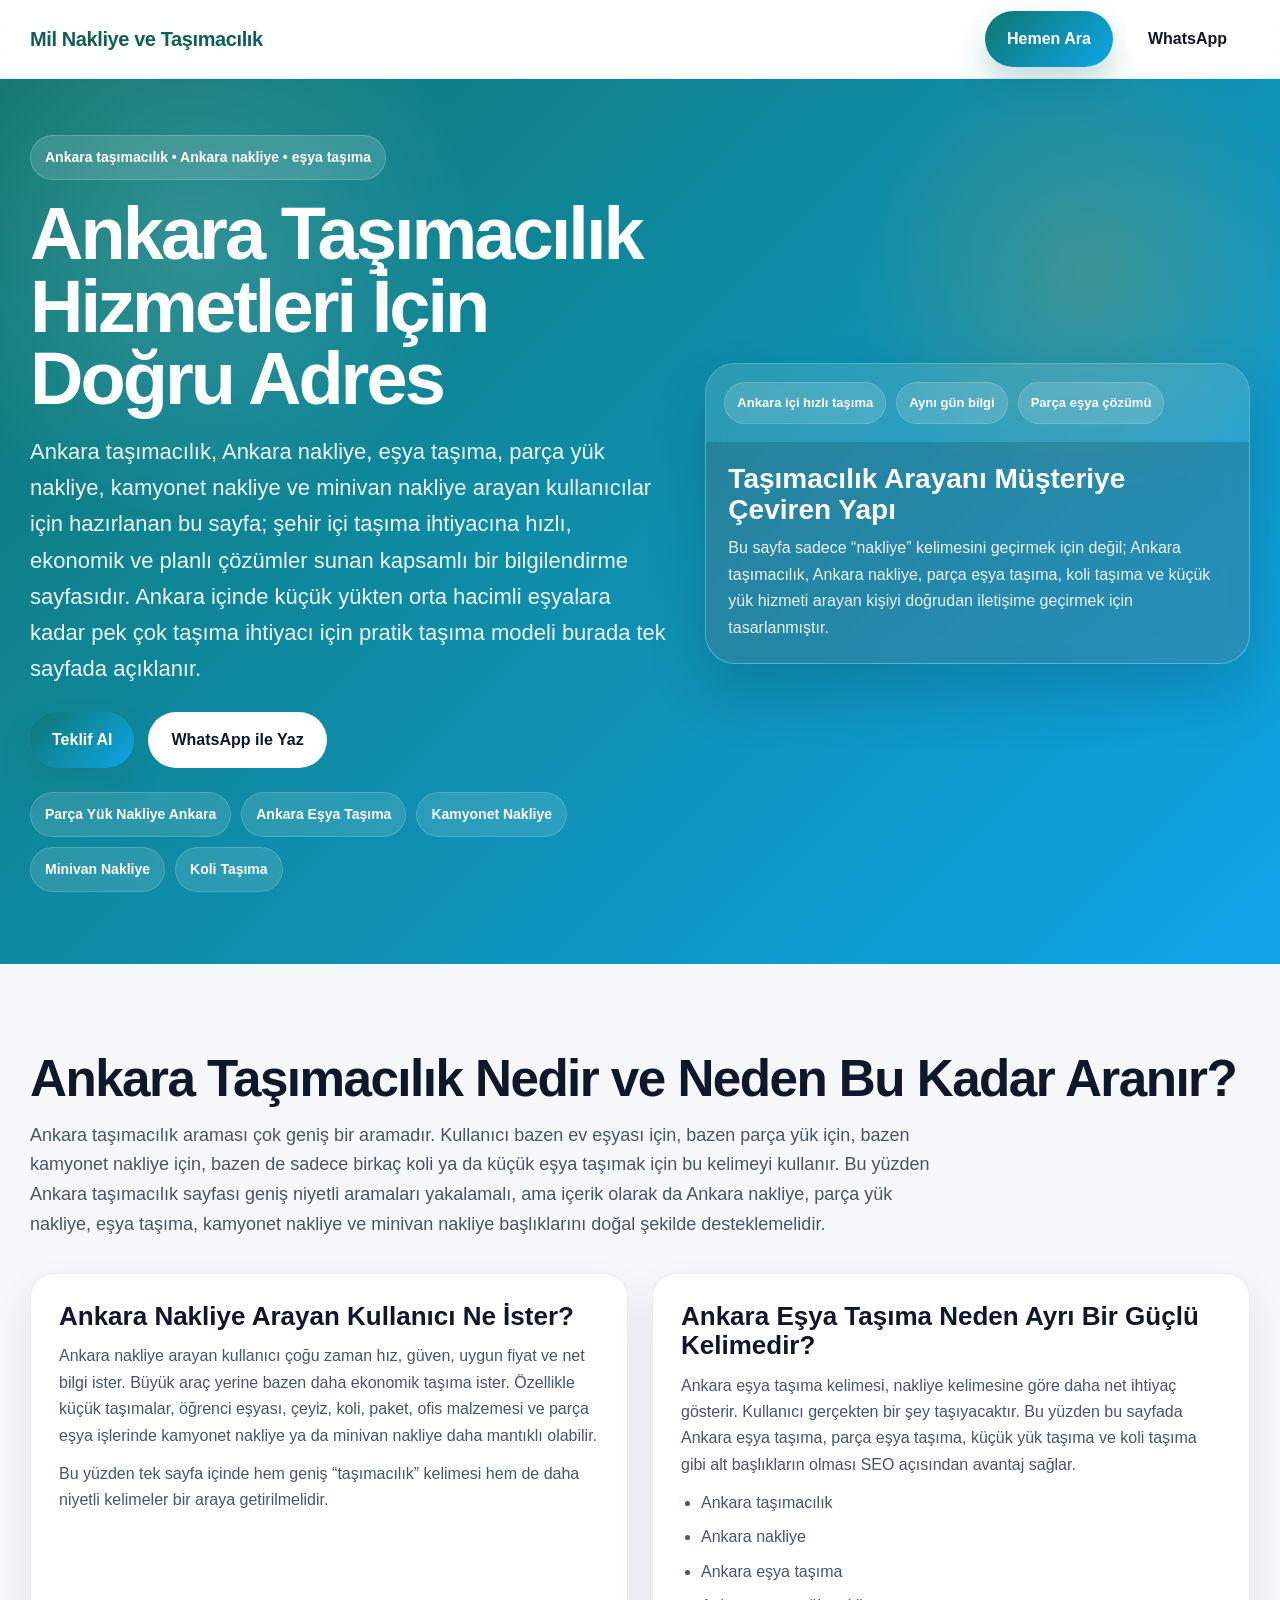
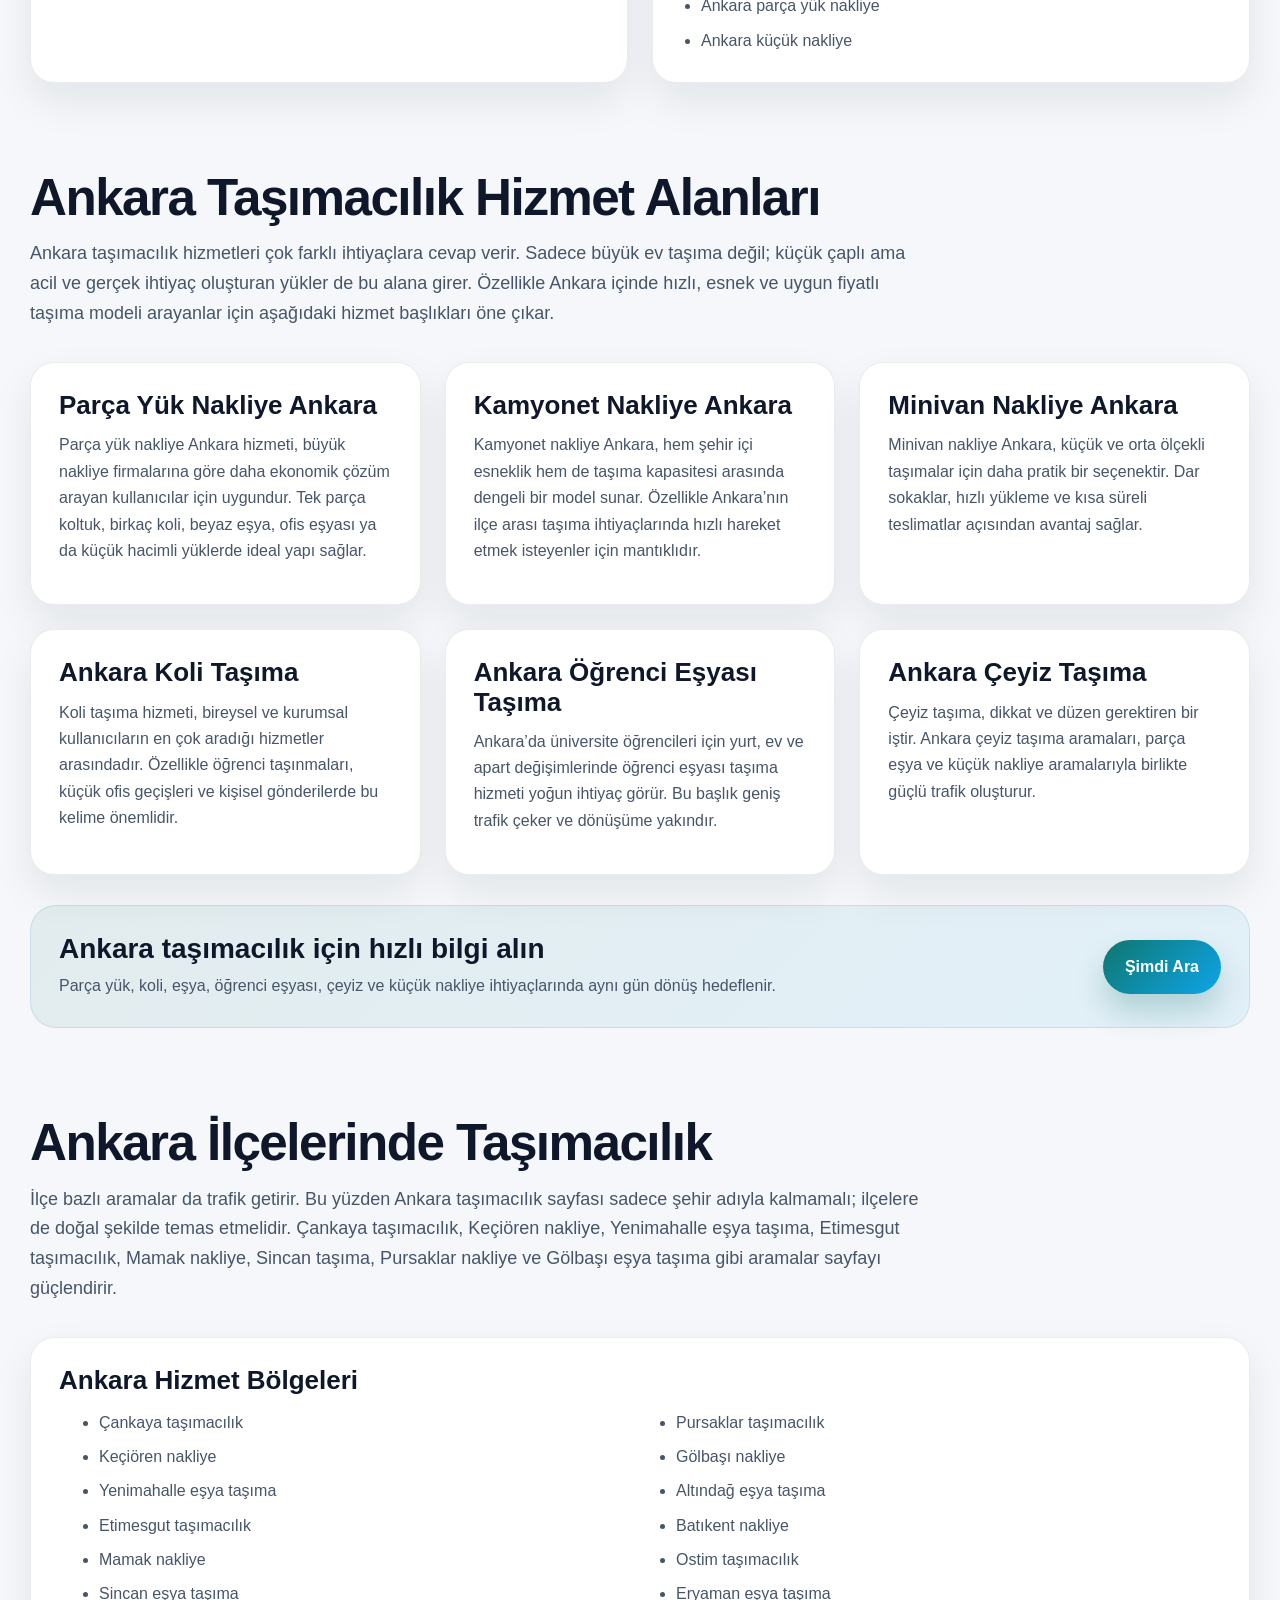
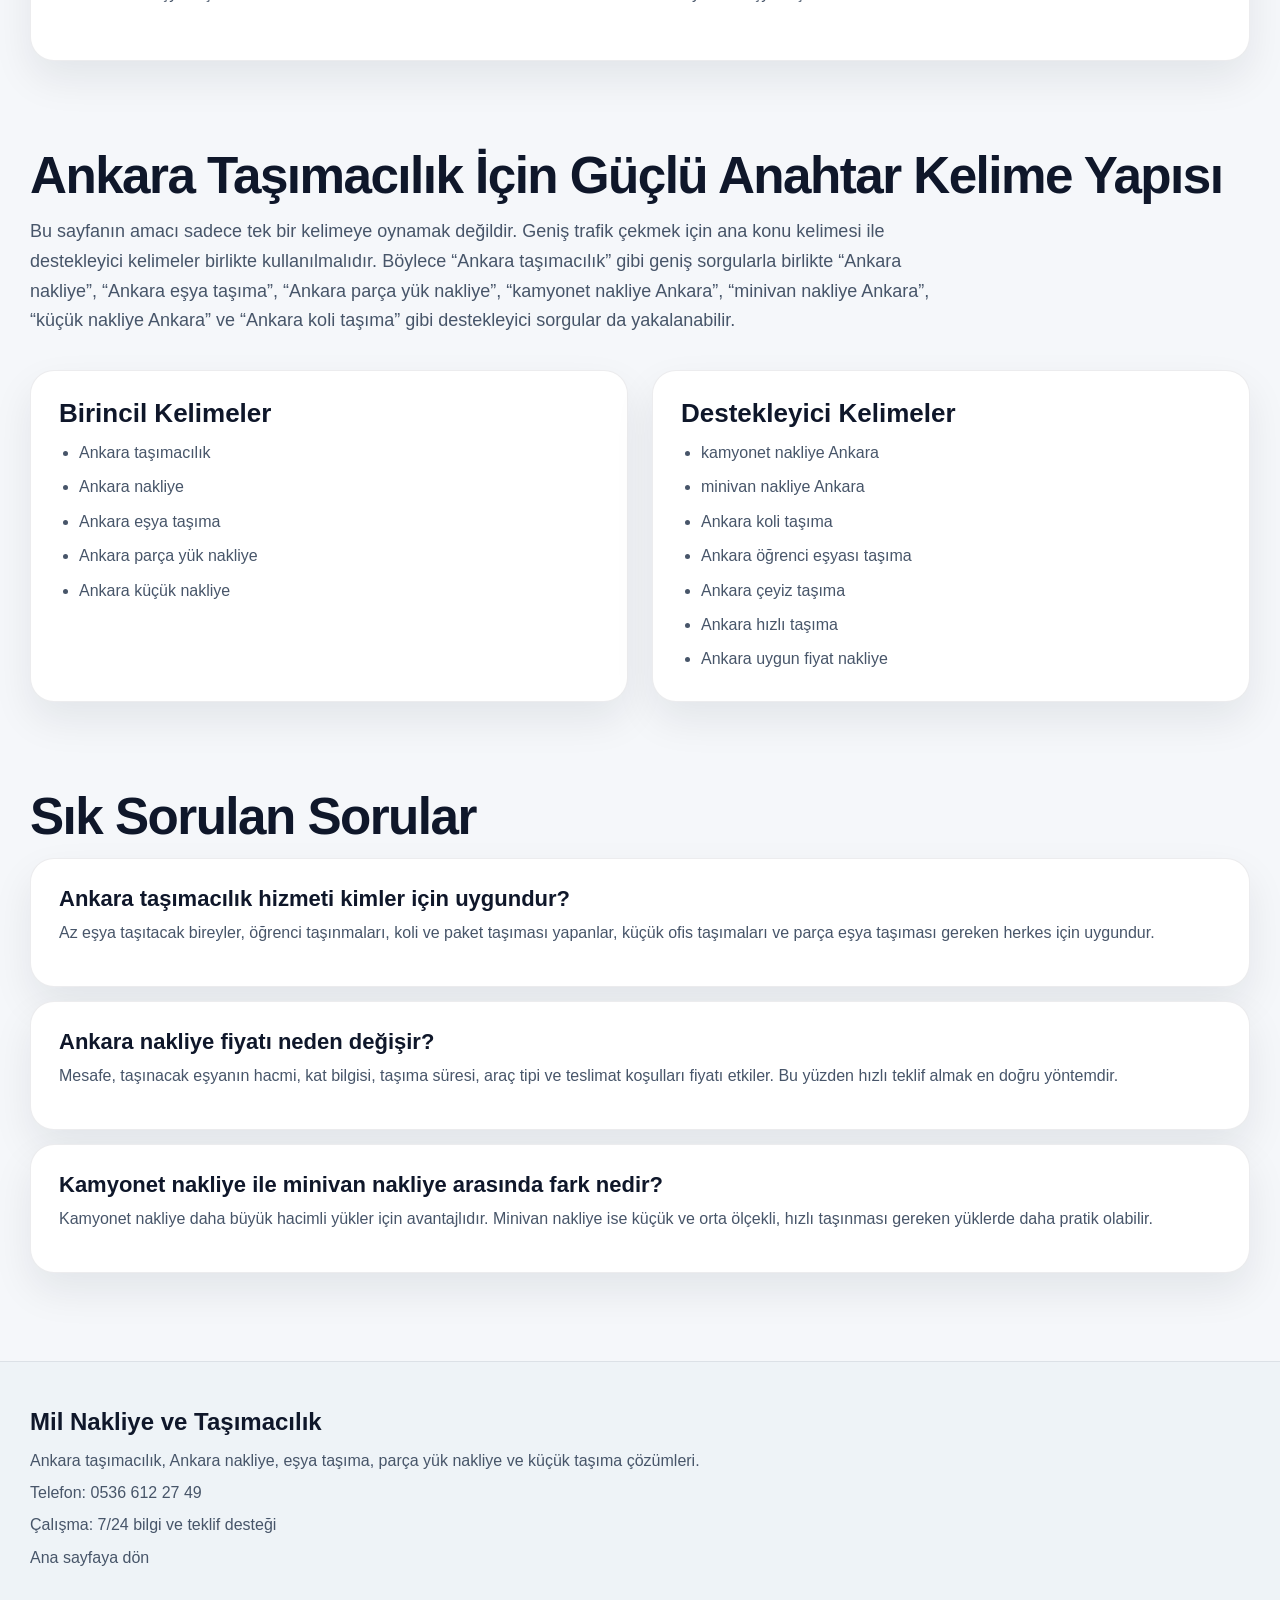
<file: ankara-tasimacilik.html>
<!DOCTYPE html>
<html lang="tr">
<head>
  <meta charset="UTF-8" />
  <meta name="viewport" content="width=device-width, initial-scale=1.0" />
  <meta name="theme-color" content="#0f766e" />

  <title>Ankara Taşımacılık | Ankara Nakliye | Eşya Taşıma | Mil Nakliye ve Taşımacılık</title>
  <meta name="description" content="Ankara taşımacılık, Ankara nakliye, parça eşya taşıma, kamyonet nakliye, minivan nakliye, koli taşıma ve küçük yük taşıma hizmetleri. Ankara içinde hızlı, ekonomik ve planlı taşımacılık çözümleri." />
  <meta name="robots" content="index, follow, max-image-preview:large, max-snippet:-1, max-video-preview:-1" />
  <link rel="canonical" href="https://milnakliyeankara.com/ankara-tasimacilik.html" />

  <meta property="og:locale" content="tr_TR" />
  <meta property="og:type" content="website" />
  <meta property="og:title" content="Ankara Taşımacılık | Ankara Nakliye | Mil Nakliye ve Taşımacılık" />
  <meta property="og:description" content="Ankara taşımacılık ve nakliye ihtiyaçları için parça yük, eşya taşıma, kamyonet nakliye ve minivan nakliye çözümleri." />
  <meta property="og:url" content="https://milnakliyeankara.com/ankara-tasimacilik.html" />
  <meta property="og:site_name" content="Mil Nakliye ve Taşımacılık" />

  <meta name="twitter:card" content="summary_large_image" />
  <meta name="twitter:title" content="Ankara Taşımacılık | Ankara Nakliye" />
  <meta name="twitter:description" content="Ankara içinde taşımacılık ve nakliye hizmetleri. Parça yük, eşya taşıma, koli taşıma ve hızlı teklif." />

  <link rel="icon" href="favicon.ico" sizes="any" />
  <link rel="shortcut icon" href="favicon.ico" />

  <style>
    :root {
      --primary: #0f766e;
      --primary-dark: #115e59;
      --accent: #0ea5e9;
      --bg: #f5f7fa;
      --surface: #ffffff;
      --text: #0f172a;
      --muted: #475569;
      --line: rgba(15, 23, 42, 0.08);
      --shadow: 0 18px 40px rgba(15, 23, 42, 0.08);
      --radius: 24px;
      --container: 1220px;
    }

    * {
      box-sizing: border-box;
    }

    html {
      scroll-behavior: smooth;
    }

    body {
      margin: 0;
      font-family: Arial, Helvetica, sans-serif;
      color: var(--text);
      background: var(--bg);
      line-height: 1.65;
      overflow-x: hidden;
    }

    img {
      max-width: 100%;
      display: block;
    }

    a {
      text-decoration: none;
      color: inherit;
    }

    .container {
      width: min(100% - 32px, var(--container));
      margin: 0 auto;
    }

    .btn {
      display: inline-flex;
      align-items: center;
      justify-content: center;
      min-height: 54px;
      padding: 14px 22px;
      border-radius: 999px;
      font-weight: 700;
      transition: .25s ease;
    }

    .btn:hover {
      transform: translateY(-2px);
    }

    .btn-primary {
      background: linear-gradient(135deg, var(--primary), var(--accent));
      color: #fff;
      box-shadow: 0 18px 30px rgba(15, 118, 110, 0.24);
    }

    .btn-secondary {
      background: #fff;
      border: 1px solid rgba(255,255,255,0.25);
      color: var(--text);
    }

    .site-header {
      position: sticky;
      top: 0;
      z-index: 1000;
      background: rgba(255,255,255,.9);
      backdrop-filter: blur(16px);
      border-bottom: 1px solid var(--line);
    }

    .header-inner {
      min-height: 78px;
      display: flex;
      align-items: center;
      justify-content: space-between;
      gap: 16px;
    }

    .brand {
      font-size: 20px;
      font-weight: 800;
      color: var(--primary-dark);
      letter-spacing: -.02em;
    }

    .top-actions {
      display: flex;
      gap: 12px;
      flex-wrap: wrap;
    }

    .hero {
      position: relative;
      overflow: hidden;
      background: linear-gradient(135deg, #0f766e 0%, #0ea5e9 100%);
      color: #fff;
    }

    .hero::before {
      content: "";
      position: absolute;
      inset: 0;
      background:
        radial-gradient(circle at 15% 18%, rgba(255,255,255,.14), transparent 22%),
        radial-gradient(circle at 85% 22%, rgba(245,158,11,.20), transparent 18%);
      pointer-events: none;
    }

    .hero-layout {
      position: relative;
      z-index: 1;
      display: grid;
      grid-template-columns: 1.08fr .92fr;
      gap: 36px;
      align-items: center;
      min-height: calc(100vh - 78px);
      padding: 56px 0 72px;
    }

    .hero-copy h1 {
      margin: 0 0 18px;
      font-size: clamp(38px, 6vw, 74px);
      line-height: .98;
      letter-spacing: -.04em;
      font-weight: 900;
      max-width: 820px;
    }

    .hero-copy p {
      margin: 0 0 24px;
      font-size: clamp(18px, 2vw, 22px);
      color: rgba(255,255,255,.92);
      max-width: 760px;
    }

    .eyebrow {
      display: inline-block;
      padding: 10px 14px;
      border-radius: 999px;
      background: rgba(255,255,255,.14);
      border: 1px solid rgba(255,255,255,.18);
      font-size: 14px;
      font-weight: 700;
      margin-bottom: 18px;
    }

    .hero-actions {
      display: flex;
      gap: 14px;
      flex-wrap: wrap;
      margin-bottom: 24px;
    }

    .hero-tags {
      display: flex;
      flex-wrap: wrap;
      gap: 10px;
    }

    .tag {
      padding: 10px 14px;
      border-radius: 999px;
      background: rgba(255,255,255,.12);
      border: 1px solid rgba(255,255,255,.16);
      font-size: 14px;
      font-weight: 700;
    }

    .hero-card {
      background: rgba(255,255,255,.12);
      border: 1px solid rgba(255,255,255,.18);
      border-radius: 30px;
      overflow: hidden;
      box-shadow: 0 30px 60px rgba(0,0,0,.15);
      backdrop-filter: blur(12px);
    }

    .hero-card-top {
      padding: 18px;
      display: flex;
      gap: 10px;
      flex-wrap: wrap;
    }

    .hero-pill {
      padding: 9px 12px;
      border-radius: 999px;
      background: rgba(255,255,255,.14);
      border: 1px solid rgba(255,255,255,.16);
      font-size: 13px;
      font-weight: 700;
    }

    .hero-card-body {
      padding: 22px;
      background: rgba(15,23,42,.18);
    }

    .hero-card h2 {
      margin: 0 0 10px;
      font-size: 28px;
      line-height: 1.1;
    }

    .hero-card p {
      margin: 0;
      color: rgba(255,255,255,.9);
    }

    .section {
      padding: 88px 0;
    }

    .section-title {
      margin: 0 0 14px;
      font-size: clamp(30px, 4vw, 52px);
      line-height: 1.06;
      font-weight: 900;
      letter-spacing: -.03em;
    }

    .section-text {
      margin: 0;
      font-size: 18px;
      color: var(--muted);
      max-width: 900px;
    }

    .grid-2 {
      display: grid;
      grid-template-columns: 1fr 1fr;
      gap: 24px;
      margin-top: 34px;
    }

    .grid-3 {
      display: grid;
      grid-template-columns: repeat(3, 1fr);
      gap: 24px;
      margin-top: 34px;
    }

    .card {
      background: var(--surface);
      border: 1px solid var(--line);
      border-radius: var(--radius);
      box-shadow: var(--shadow);
      padding: 28px;
    }

    .card h3 {
      margin: 0 0 12px;
      font-size: 26px;
      line-height: 1.12;
    }

    .card p {
      margin: 0 0 12px;
      color: var(--muted);
    }

    .list {
      margin: 0;
      padding-left: 20px;
      color: var(--muted);
    }

    .list li + li {
      margin-top: 8px;
    }

    .districts {
      columns: 2;
      column-gap: 32px;
      margin-top: 14px;
      color: var(--muted);
    }

    .districts li {
      margin-bottom: 8px;
    }

    .cta-box {
      margin-top: 30px;
      padding: 28px;
      border-radius: 26px;
      background: linear-gradient(135deg, rgba(15,118,110,.08), rgba(14,165,233,.08));
      border: 1px solid rgba(15,118,110,.12);
      display: flex;
      align-items: center;
      justify-content: space-between;
      gap: 18px;
      flex-wrap: wrap;
    }

    .cta-box strong {
      display: block;
      font-size: 28px;
      line-height: 1.1;
      margin-bottom: 8px;
    }

    .cta-box p {
      margin: 0;
      color: var(--muted);
    }

    .faq-item + .faq-item {
      margin-top: 14px;
    }

    .faq-item h3 {
      margin-bottom: 8px;
      font-size: 22px;
    }

    .footer {
      padding: 40px 0 90px;
      border-top: 1px solid var(--line);
      background: #eef3f7;
    }

    .footer p {
      margin: 6px 0;
      color: var(--muted);
    }

    @media (max-width: 1100px) {
      .hero-layout,
      .grid-2,
      .grid-3 {
        grid-template-columns: 1fr;
      }

      .hero-layout {
        min-height: auto;
        padding: 44px 0 60px;
      }
    }

    @media (max-width: 700px) {
      .container {
        width: min(100% - 20px, var(--container));
      }

      .hero-actions,
      .top-actions,
      .cta-box {
        flex-direction: column;
        align-items: stretch;
      }

      .btn {
        width: 100%;
      }

      .districts {
        columns: 1;
      }

      .section {
        padding: 68px 0;
      }
    }
  </style>

  <script type="application/ld+json">
  {
    "@context":"https://schema.org",
    "@graph":[
      {
        "@type":"WebPage",
        "@id":"https://milnakliyeankara.com/ankara-tasimacilik.html#webpage",
        "url":"https://milnakliyeankara.com/ankara-tasimacilik.html",
        "name":"Ankara Taşımacılık | Ankara Nakliye | Mil Nakliye ve Taşımacılık",
        "description":"Ankara taşımacılık, Ankara nakliye, eşya taşıma, parça yük nakliye, kamyonet nakliye ve minivan nakliye hizmetleri hakkında kapsamlı bilgilendirme sayfası.",
        "inLanguage":"tr-TR"
      },
      {
        "@type":"LocalBusiness",
        "@id":"https://milnakliyeankara.com/#business",
        "name":"Mil Nakliye ve Taşımacılık",
        "url":"https://milnakliyeankara.com/",
        "telephone":"+905366122749",
        "address":{
          "@type":"PostalAddress",
          "addressLocality":"Ankara",
          "addressRegion":"Ankara",
          "addressCountry":"TR"
        },
        "areaServed":[
          {"@type":"City","name":"Ankara"},
          {"@type":"AdministrativeArea","name":"Çankaya"},
          {"@type":"AdministrativeArea","name":"Keçiören"},
          {"@type":"AdministrativeArea","name":"Yenimahalle"},
          {"@type":"AdministrativeArea","name":"Etimesgut"},
          {"@type":"AdministrativeArea","name":"Sincan"},
          {"@type":"AdministrativeArea","name":"Mamak"},
          {"@type":"AdministrativeArea","name":"Pursaklar"},
          {"@type":"AdministrativeArea","name":"Gölbaşı"},
          {"@type":"AdministrativeArea","name":"Altındağ"}
        ],
        "openingHoursSpecification":[
          {
            "@type":"OpeningHoursSpecification",
            "dayOfWeek":["Monday","Tuesday","Wednesday","Thursday","Friday","Saturday","Sunday"],
            "opens":"00:00",
            "closes":"23:59"
          }
        ]
      },
      {
        "@type":"FAQPage",
        "mainEntity":[
          {
            "@type":"Question",
            "name":"Ankara taşımacılık hizmeti hangi işler için uygundur?",
            "acceptedAnswer":{
              "@type":"Answer",
              "text":"Ankara taşımacılık hizmeti parça eşya taşıma, koli taşıma, öğrenci eşyası taşıma, küçük yük nakliyesi, çeyiz taşıma ve kamyonet ya da minivan ile hızlı teslimat ihtiyaçları için uygundur."
            }
          },
          {
            "@type":"Question",
            "name":"Ankara nakliye fiyatı nasıl belirlenir?",
            "acceptedAnswer":{
              "@type":"Answer",
              "text":"Ankara nakliye fiyatı mesafe, eşya miktarı, kat durumu, yükleme süresi, teslimat noktası ve araç tipi gibi unsurlara göre belirlenir."
            }
          },
          {
            "@type":"Question",
            "name":"Kamyonet nakliye mi minivan nakliye mi daha uygun olur?",
            "acceptedAnswer":{
              "@type":"Answer",
              "text":"Yük hacmine göre değişir. Küçük ve orta hacimli yüklerde minivan nakliye pratik olurken daha büyük hacimde kamyonet nakliye daha uygun olabilir."
            }
          }
        ]
      }
    ]
  }
  </script>
</head>
<body>

  <header class="site-header">
    <div class="container header-inner">
      <a href="/" class="brand">Mil Nakliye ve Taşımacılık</a>
      <div class="top-actions">
        <a href="tel:+905366122749" class="btn btn-primary">Hemen Ara</a>
        <a href="https://wa.me/905366122749?text=Ankara%20ta%C5%9F%C4%B1mac%C4%B1l%C4%B1k%20i%C3%A7in%20bilgi%20almak%20istiyorum" class="btn btn-secondary" target="_blank" rel="noopener">WhatsApp</a>
      </div>
    </div>
  </header>

  <main>
    <section class="hero">
      <div class="container hero-layout">
        <div class="hero-copy">
          <div class="eyebrow">Ankara taşımacılık • Ankara nakliye • eşya taşıma</div>
          <h1>Ankara Taşımacılık Hizmetleri İçin Doğru Adres</h1>
          <p>
            Ankara taşımacılık, Ankara nakliye, eşya taşıma, parça yük nakliye, kamyonet nakliye ve minivan nakliye arayan kullanıcılar için hazırlanan bu sayfa; şehir içi taşıma ihtiyacına hızlı, ekonomik ve planlı çözümler sunan kapsamlı bir bilgilendirme sayfasıdır. Ankara içinde küçük yükten orta hacimli eşyalara kadar pek çok taşıma ihtiyacı için pratik taşıma modeli burada tek sayfada açıklanır.
          </p>
          <div class="hero-actions">
            <a href="tel:+905366122749" class="btn btn-primary">Teklif Al</a>
            <a href="https://wa.me/905366122749?text=Ankara%20nakliye%20teklifi%20almak%20istiyorum" class="btn btn-secondary" target="_blank" rel="noopener">WhatsApp ile Yaz</a>
          </div>
          <div class="hero-tags">
            <span class="tag">Parça Yük Nakliye Ankara</span>
            <span class="tag">Ankara Eşya Taşıma</span>
            <span class="tag">Kamyonet Nakliye</span>
            <span class="tag">Minivan Nakliye</span>
            <span class="tag">Koli Taşıma</span>
          </div>
        </div>

        <aside class="hero-card">
          <div class="hero-card-top">
            <span class="hero-pill">Ankara içi hızlı taşıma</span>
            <span class="hero-pill">Aynı gün bilgi</span>
            <span class="hero-pill">Parça eşya çözümü</span>
          </div>
          <div class="hero-card-body">
            <h2>Taşımacılık Arayanı Müşteriye Çeviren Yapı</h2>
            <p>
              Bu sayfa sadece “nakliye” kelimesini geçirmek için değil; Ankara taşımacılık, Ankara nakliye, parça eşya taşıma, koli taşıma ve küçük yük hizmeti arayan kişiyi doğrudan iletişime geçirmek için tasarlanmıştır.
            </p>
          </div>
        </aside>
      </div>
    </section>

    <section class="section">
      <div class="container">
        <h2 class="section-title">Ankara Taşımacılık Nedir ve Neden Bu Kadar Aranır?</h2>
        <p class="section-text">
          Ankara taşımacılık araması çok geniş bir aramadır. Kullanıcı bazen ev eşyası için, bazen parça yük için, bazen kamyonet nakliye için, bazen de sadece birkaç koli ya da küçük eşya taşımak için bu kelimeyi kullanır. Bu yüzden Ankara taşımacılık sayfası geniş niyetli aramaları yakalamalı, ama içerik olarak da Ankara nakliye, parça yük nakliye, eşya taşıma, kamyonet nakliye ve minivan nakliye başlıklarını doğal şekilde desteklemelidir.
        </p>

        <div class="grid-2">
          <article class="card">
            <h3>Ankara Nakliye Arayan Kullanıcı Ne İster?</h3>
            <p>
              Ankara nakliye arayan kullanıcı çoğu zaman hız, güven, uygun fiyat ve net bilgi ister. Büyük araç yerine bazen daha ekonomik taşıma ister. Özellikle küçük taşımalar, öğrenci eşyası, çeyiz, koli, paket, ofis malzemesi ve parça eşya işlerinde kamyonet nakliye ya da minivan nakliye daha mantıklı olabilir.
            </p>
            <p>
              Bu yüzden tek sayfa içinde hem geniş “taşımacılık” kelimesi hem de daha niyetli kelimeler bir araya getirilmelidir.
            </p>
          </article>

          <article class="card">
            <h3>Ankara Eşya Taşıma Neden Ayrı Bir Güçlü Kelimedir?</h3>
            <p>
              Ankara eşya taşıma kelimesi, nakliye kelimesine göre daha net ihtiyaç gösterir. Kullanıcı gerçekten bir şey taşıyacaktır. Bu yüzden bu sayfada Ankara eşya taşıma, parça eşya taşıma, küçük yük taşıma ve koli taşıma gibi alt başlıkların olması SEO açısından avantaj sağlar.
            </p>
            <ul class="list">
              <li>Ankara taşımacılık</li>
              <li>Ankara nakliye</li>
              <li>Ankara eşya taşıma</li>
              <li>Ankara parça yük nakliye</li>
              <li>Ankara küçük nakliye</li>
            </ul>
          </article>
        </div>
      </div>
    </section>

    <section class="section" style="padding-top:0;">
      <div class="container">
        <h2 class="section-title">Ankara Taşımacılık Hizmet Alanları</h2>
        <p class="section-text">
          Ankara taşımacılık hizmetleri çok farklı ihtiyaçlara cevap verir. Sadece büyük ev taşıma değil; küçük çaplı ama acil ve gerçek ihtiyaç oluşturan yükler de bu alana girer. Özellikle Ankara içinde hızlı, esnek ve uygun fiyatlı taşıma modeli arayanlar için aşağıdaki hizmet başlıkları öne çıkar.
        </p>

        <div class="grid-3">
          <article class="card">
            <h3>Parça Yük Nakliye Ankara</h3>
            <p>
              Parça yük nakliye Ankara hizmeti, büyük nakliye firmalarına göre daha ekonomik çözüm arayan kullanıcılar için uygundur. Tek parça koltuk, birkaç koli, beyaz eşya, ofis eşyası ya da küçük hacimli yüklerde ideal yapı sağlar.
            </p>
          </article>

          <article class="card">
            <h3>Kamyonet Nakliye Ankara</h3>
            <p>
              Kamyonet nakliye Ankara, hem şehir içi esneklik hem de taşıma kapasitesi arasında dengeli bir model sunar. Özellikle Ankara’nın ilçe arası taşıma ihtiyaçlarında hızlı hareket etmek isteyenler için mantıklıdır.
            </p>
          </article>

          <article class="card">
            <h3>Minivan Nakliye Ankara</h3>
            <p>
              Minivan nakliye Ankara, küçük ve orta ölçekli taşımalar için daha pratik bir seçenektir. Dar sokaklar, hızlı yükleme ve kısa süreli teslimatlar açısından avantaj sağlar.
            </p>
          </article>

          <article class="card">
            <h3>Ankara Koli Taşıma</h3>
            <p>
              Koli taşıma hizmeti, bireysel ve kurumsal kullanıcıların en çok aradığı hizmetler arasındadır. Özellikle öğrenci taşınmaları, küçük ofis geçişleri ve kişisel gönderilerde bu kelime önemlidir.
            </p>
          </article>

          <article class="card">
            <h3>Ankara Öğrenci Eşyası Taşıma</h3>
            <p>
              Ankara’da üniversite öğrencileri için yurt, ev ve apart değişimlerinde öğrenci eşyası taşıma hizmeti yoğun ihtiyaç görür. Bu başlık geniş trafik çeker ve dönüşüme yakındır.
            </p>
          </article>

          <article class="card">
            <h3>Ankara Çeyiz Taşıma</h3>
            <p>
              Çeyiz taşıma, dikkat ve düzen gerektiren bir iştir. Ankara çeyiz taşıma aramaları, parça eşya ve küçük nakliye aramalarıyla birlikte güçlü trafik oluşturur.
            </p>
          </article>
        </div>

        <div class="cta-box">
          <div>
            <strong>Ankara taşımacılık için hızlı bilgi alın</strong>
            <p>Parça yük, koli, eşya, öğrenci eşyası, çeyiz ve küçük nakliye ihtiyaçlarında aynı gün dönüş hedeflenir.</p>
          </div>
          <a href="tel:+905366122749" class="btn btn-primary">Şimdi Ara</a>
        </div>
      </div>
    </section>

    <section class="section" style="padding-top:0;">
      <div class="container">
        <h2 class="section-title">Ankara İlçelerinde Taşımacılık</h2>
        <p class="section-text">
          İlçe bazlı aramalar da trafik getirir. Bu yüzden Ankara taşımacılık sayfası sadece şehir adıyla kalmamalı; ilçelere de doğal şekilde temas etmelidir. Çankaya taşımacılık, Keçiören nakliye, Yenimahalle eşya taşıma, Etimesgut taşımacılık, Mamak nakliye, Sincan taşıma, Pursaklar nakliye ve Gölbaşı eşya taşıma gibi aramalar sayfayı güçlendirir.
        </p>

        <div class="card" style="margin-top:34px;">
          <h3>Ankara Hizmet Bölgeleri</h3>
          <ul class="districts">
            <li>Çankaya taşımacılık</li>
            <li>Keçiören nakliye</li>
            <li>Yenimahalle eşya taşıma</li>
            <li>Etimesgut taşımacılık</li>
            <li>Mamak nakliye</li>
            <li>Sincan eşya taşıma</li>
            <li>Pursaklar taşımacılık</li>
            <li>Gölbaşı nakliye</li>
            <li>Altındağ eşya taşıma</li>
            <li>Batıkent nakliye</li>
            <li>Ostim taşımacılık</li>
            <li>Eryaman eşya taşıma</li>
          </ul>
        </div>
      </div>
    </section>

    <section class="section" style="padding-top:0;">
      <div class="container">
        <h2 class="section-title">Ankara Taşımacılık İçin Güçlü Anahtar Kelime Yapısı</h2>
        <p class="section-text">
          Bu sayfanın amacı sadece tek bir kelimeye oynamak değildir. Geniş trafik çekmek için ana konu kelimesi ile destekleyici kelimeler birlikte kullanılmalıdır. Böylece “Ankara taşımacılık” gibi geniş sorgularla birlikte “Ankara nakliye”, “Ankara eşya taşıma”, “Ankara parça yük nakliye”, “kamyonet nakliye Ankara”, “minivan nakliye Ankara”, “küçük nakliye Ankara” ve “Ankara koli taşıma” gibi destekleyici sorgular da yakalanabilir.
        </p>

        <div class="grid-2">
          <article class="card">
            <h3>Birincil Kelimeler</h3>
            <ul class="list">
              <li>Ankara taşımacılık</li>
              <li>Ankara nakliye</li>
              <li>Ankara eşya taşıma</li>
              <li>Ankara parça yük nakliye</li>
              <li>Ankara küçük nakliye</li>
            </ul>
          </article>

          <article class="card">
            <h3>Destekleyici Kelimeler</h3>
            <ul class="list">
              <li>kamyonet nakliye Ankara</li>
              <li>minivan nakliye Ankara</li>
              <li>Ankara koli taşıma</li>
              <li>Ankara öğrenci eşyası taşıma</li>
              <li>Ankara çeyiz taşıma</li>
              <li>Ankara hızlı taşıma</li>
              <li>Ankara uygun fiyat nakliye</li>
            </ul>
          </article>
        </div>
      </div>
    </section>

    <section class="section" style="padding-top:0;">
      <div class="container">
        <h2 class="section-title">Sık Sorulan Sorular</h2>

        <div class="card faq-item">
          <h3>Ankara taşımacılık hizmeti kimler için uygundur?</h3>
          <p>Az eşya taşıtacak bireyler, öğrenci taşınmaları, koli ve paket taşıması yapanlar, küçük ofis taşımaları ve parça eşya taşıması gereken herkes için uygundur.</p>
        </div>

        <div class="card faq-item">
          <h3>Ankara nakliye fiyatı neden değişir?</h3>
          <p>Mesafe, taşınacak eşyanın hacmi, kat bilgisi, taşıma süresi, araç tipi ve teslimat koşulları fiyatı etkiler. Bu yüzden hızlı teklif almak en doğru yöntemdir.</p>
        </div>

        <div class="card faq-item">
          <h3>Kamyonet nakliye ile minivan nakliye arasında fark nedir?</h3>
          <p>Kamyonet nakliye daha büyük hacimli yükler için avantajlıdır. Minivan nakliye ise küçük ve orta ölçekli, hızlı taşınması gereken yüklerde daha pratik olabilir.</p>
        </div>
      </div>
    </section>
  </main>

  <footer class="footer">
    <div class="container">
      <strong style="font-size:24px;">Mil Nakliye ve Taşımacılık</strong>
      <p>Ankara taşımacılık, Ankara nakliye, eşya taşıma, parça yük nakliye ve küçük taşıma çözümleri.</p>
      <p>Telefon: 0536 612 27 49</p>
      <p>Çalışma: 7/24 bilgi ve teklif desteği</p>
      <p><a href="/">Ana sayfaya dön</a></p>
    </div>
  </footer>

</body>
</html>
</file>
